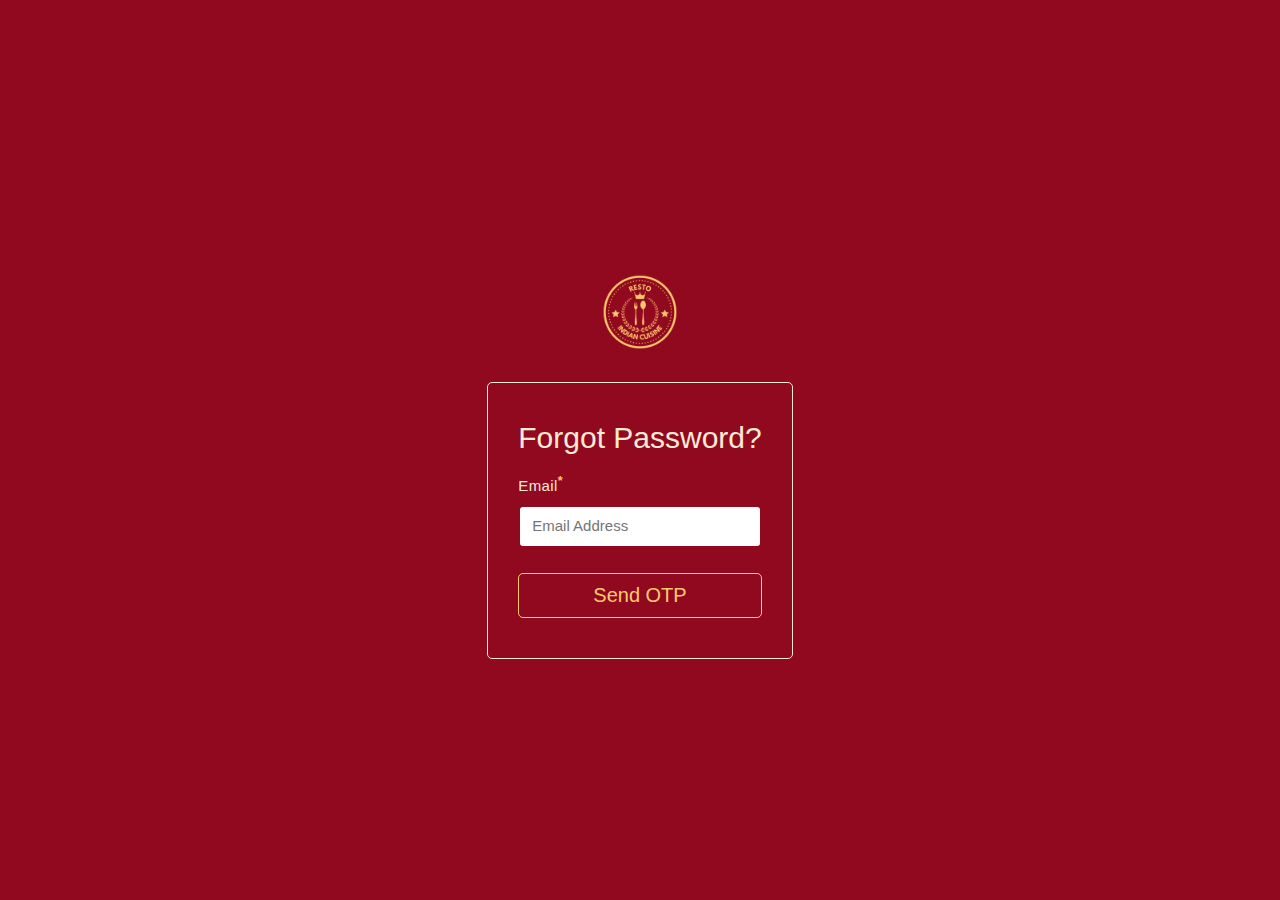
<file: forgot_pass.html>
<DOCTYPE html>

	<head>
		<title>
			Forgot password
		</title>
		<link rel="icon" type="image/x-icon" href="/images/favicon.ico">

	</head>
	<link rel="stylesheet" href="style.css">
	<script type="text/javascript" src="script.js"></script>
	<style>
		h2{
			padding: 25px 0px;
		}
	</style>
	<body>
		<div class="container">
			<div class="logo">
					<a href="index.html" style="color: #ffca70; font-weight: bold; text-decoration: none;"><img src="Images/LOGO.png" width="100px"></a></h1>
				<br>
			</div>
			<form class="form" name="forgot_form" style="padding: 20px 30px 40px;" onkeyup="return forgopass()">
				<div class=head>
					<h2> Forgot Password?</h2>
				</div>
				<div>
					<p>Email<sup style="color: #ffca70;"><b>*</b></sup></p>
					<label><input type="Email" name="email" placeholder="Email Address" class="text box"
							 ></label>
					<p id="emailErr" style="color: #ffca70;"></p>
				</div>

				<div class="OTP" style="display: none;">
					<p>OTP<sup style="color: #ffca70;"><b>*</b></sup> </p>
					<label><input type="text" name="otp" placeholder="Enter OTP" class="text box" required inputmode="numeric" >
					</label>
					<p id=otpErr></p><br><br>
				</div>

				<input type="submit" id="send" name="signin" class="btn" value="Send OTP"> <br>

				<div class="OTP" style="display:none">
				<p id="otpErr" style="color: #ffca70;"></p>
					<hr> <br> <br>
					<input type="button" name="signin" class="btn" value="Resend OTP" onclick="otp();">
				</div>
			</form>
		</div>
	</body>
</file>
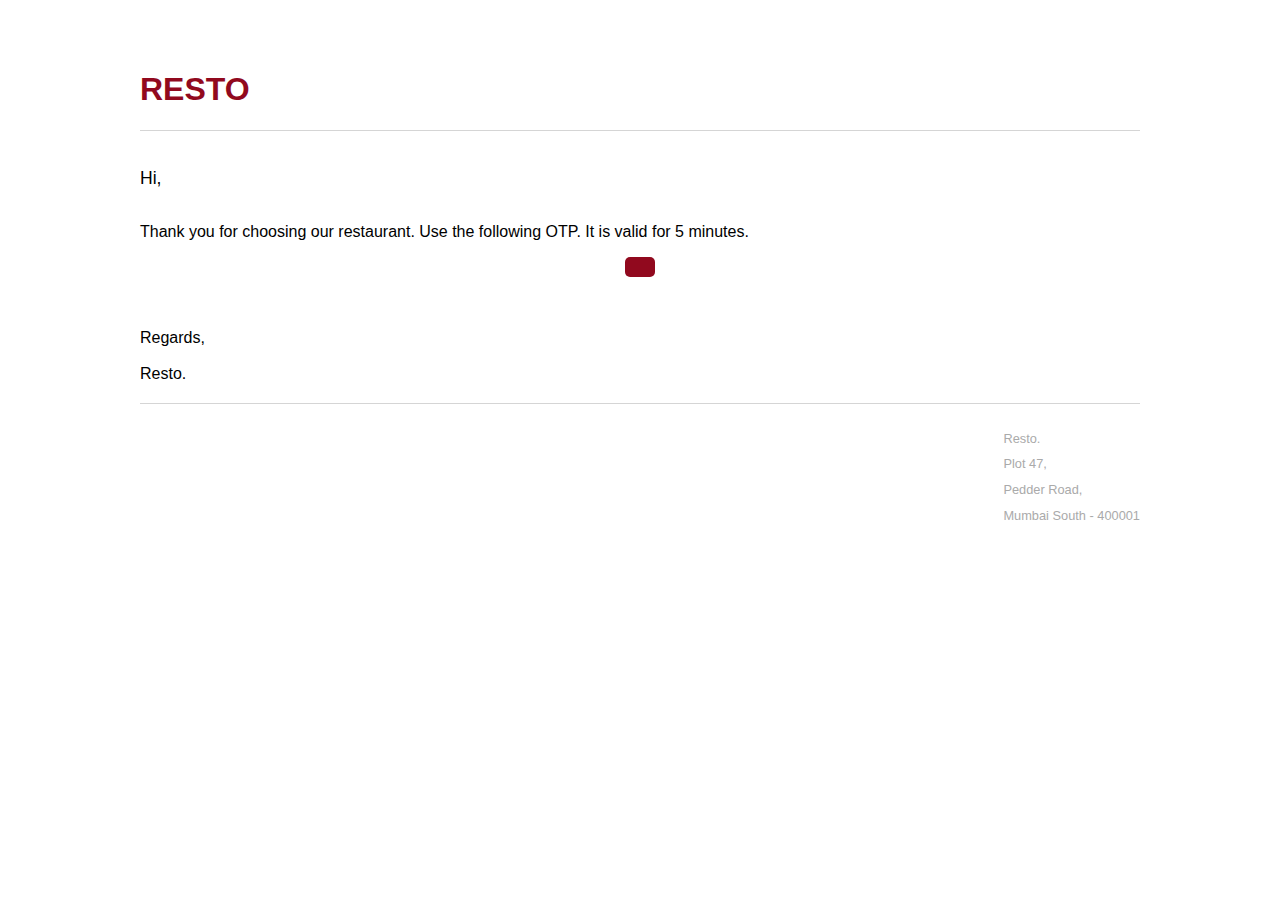
<file: otptemplate.html>
<!DOCTYPE html>

<script type="text/javascript" src="script.js"></script>
<style>
    .email {
        display: flex;
        flex-direction: column;
    }

    .header a {
        text-decoration: none;
        color: #91091E;
    }



    ul {
        list-style: none;
    }

    li {
        text-decoration: none;
        padding: 41px 5px;
        font-size: 20px;
        display: inline;
        font-family: 'Karla', sans-serif;
        letter-spacing: 1px;
    }

    li a {
        text-decoration: none;
        color: white;
        padding: 22px;

    }
</style>
<script>

</script>

<body style="font-family: Arial, Helvetica, sans-serif; user-select: none;" onload="otp()">

    <div class="email" style="margin: 50px auto; min-width: 1000px; width: 70%;">

        <div class="header" style="border-bottom: 1px solid rgba(128, 128, 128, 0.334);">

            <h1> <a href="index.html">RESTO<a></a>

        </div>


        <div class="email body">

            <p style="font-size: 1.1em; padding-top: 20px;"> Hi, </p>
            <p> Thank you for choosing our restaurant. Use the following OTP. It is valid for
                5 minutes.</p>

            <h2 id="otp"
                style="background: #91091E; color: #FFCA70; margin: auto; padding: 10px 15px; border-radius: 5px;">
            </h2> <br> <br>

            <p style="border-bottom: 1px solid rgba(128, 128, 128, 0.334); padding-bottom: 20px;"> Regards, <br><br>
                Resto.</p>

            <div style="align-self: flex-end; color:#aaa;font-size:0.8em;line-height:1;font-weight:300">
                <p> Resto.</p>
                <p> Plot 47,</p>
                <p> Pedder Road,</p>
                <p> Mumbai South - 400001</p>
            </div>

        </div>


    </div>
</body>
</file>
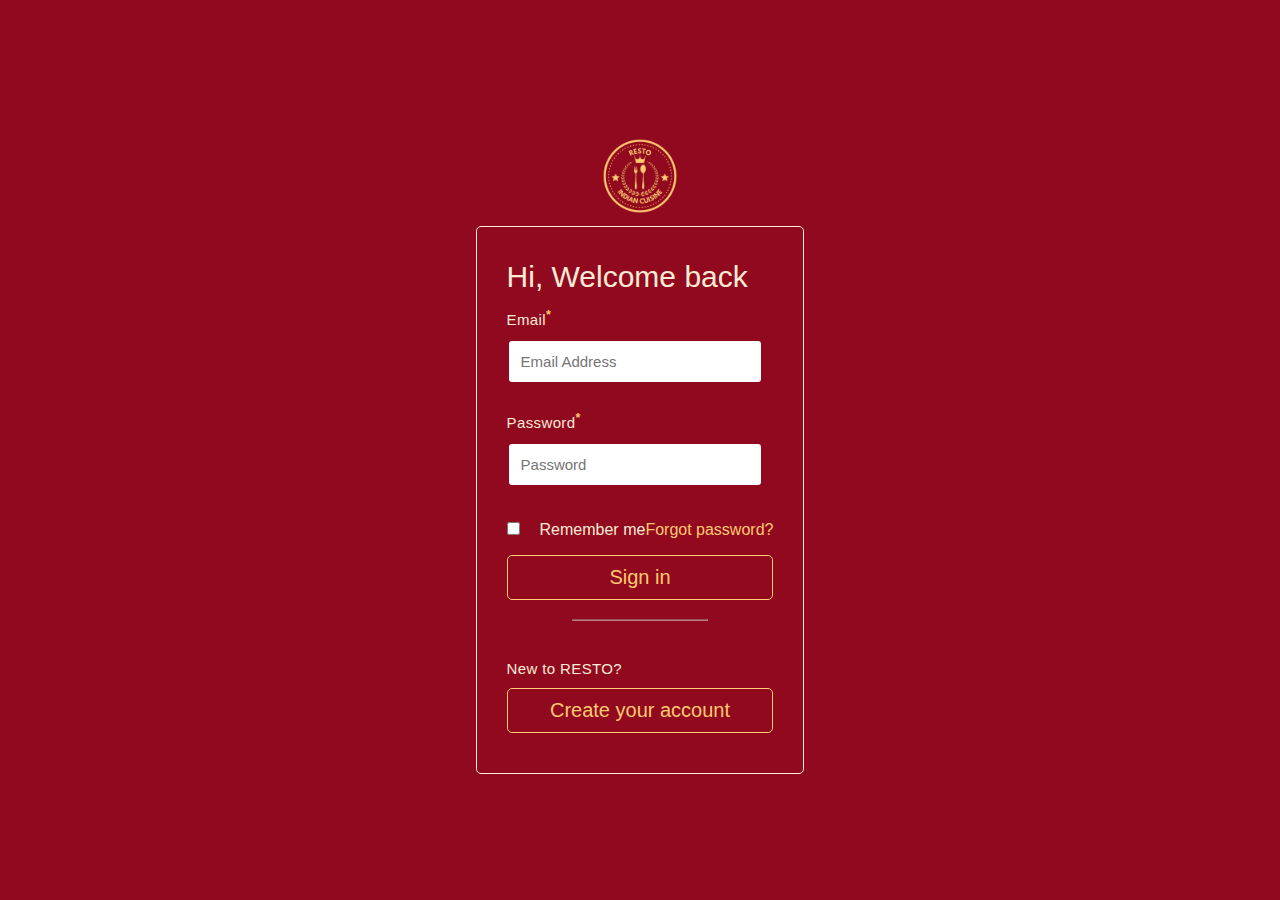
<file: Signin.html>
<DOCTYPE html>

	<head>
		<title>
			Sign In
		</title>
		<link rel="icon" type="image/x-icon" href="/images/favicon.ico">

	</head>


	<link rel="stylesheet" href="style.css">
	<script type="text/javascript" src="script.js"></script>
	<style>
		.text {
			padding: 12px;
			margin-bottom: 15px;
			border-radius: 5px;
			width: 20vw;
			font-size: 15px;
		}

		div.logo {
			padding: 0;
		}
	</style>

	<body>
		<div class="container">
			<div class="logo" style="display: inline;">
				<a href="index.html">
					<img src="/Images/LOGO.png" height="100px">
				</a><br>
			</div>
			<form class="form" name="signForm" style="padding: 20px 30px 40px;" onkeyup="return sign_validate()" method="post">
				<div class=head>
					<h2> Hi, Welcome back</h2>
				</div>
				<div>
					<p>Email<sup style="color: #ffca70;"><b>*</b></sup></p>
					<label><input type="Email" name="emails" placeholder="Email Address" class="text box"></label>
					<p id="emailErr" style="color: #ffca70;"></p>
				</div>

				<div>
					<p>Password<sup style="color: #ffca70;"><b>*</b></sup> </p>
					<label><input type="password" name="pass" placeholder="Password" class="text box">
					</label>
					<p id="passErr" style="color: #ffca70;"></p>
				</div>

				<div class="rememberme-forgot">
					<label><input type="checkbox" name="remember" class="check">Remember me</label>
					<a href="forgot_pass.html" style="color: #ffca70;"> Forgot password?</a>
				</div>

				<input type="submit" class="btn" value="Sign in">
				<br><br>
				<hr> <br> <br>

				<p style="font-weight: 100;">New to RESTO? </p>
				<input type="button" class="btn" value="Create your account" onclick="newacc();">
			</form>
		</div>
	</body>
</file>
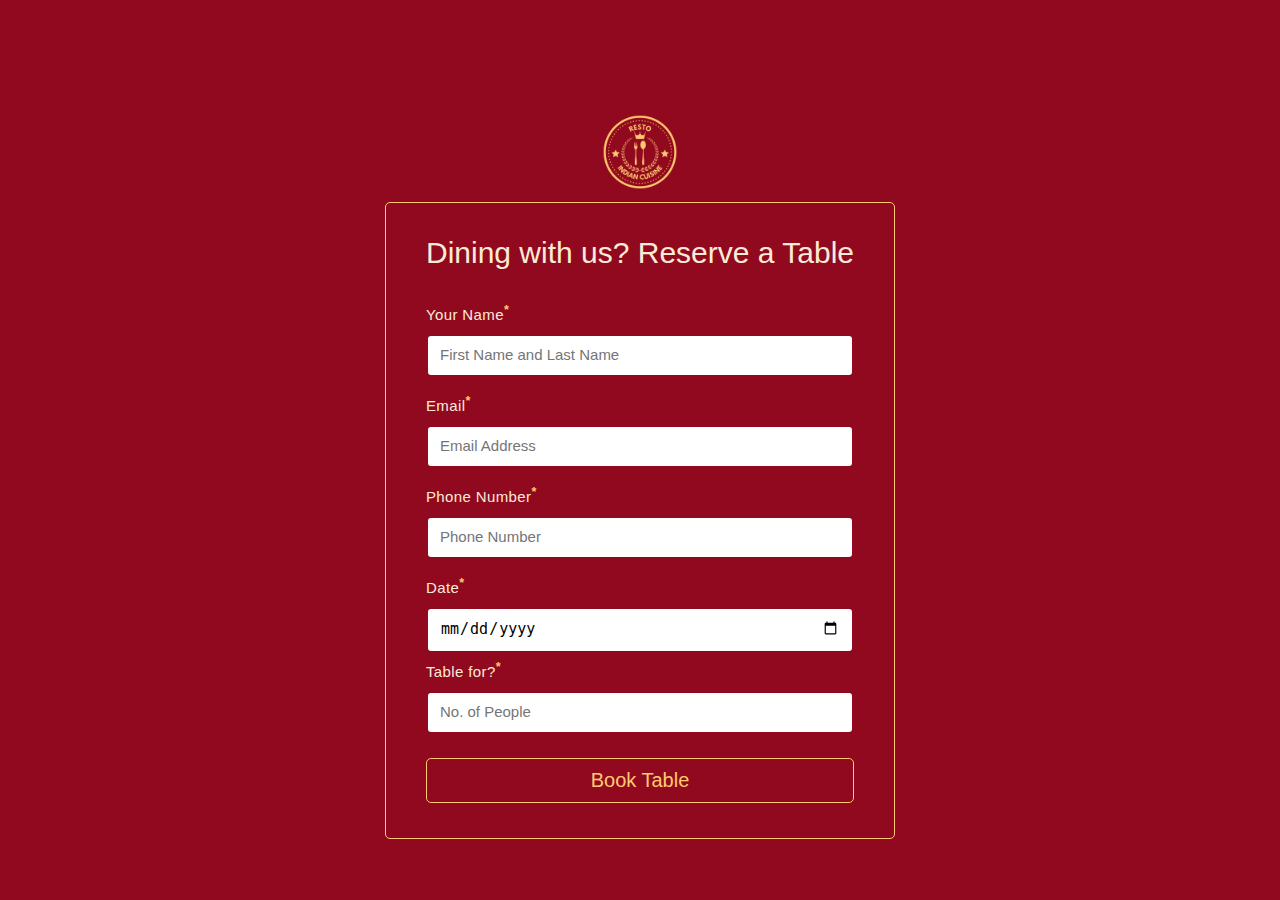
<file: table_book.html>
<DOCTYPE html>

    <head>
        <title>
            Reserve a table
        </title>
        <link rel="icon" type="image/x-icon" href="/images/favicon.ico">

    </head>


    <link rel="stylesheet" href="style.css">
    <script type="text/javascript" src="script.js"></script>
    <style>
        body{
            max-height: 100vh;
        }
        div.logo
        {
            padding: 0;
            margin: 0;
        }
        .box
        {
            margin-bottom: 5px;
        }
        .form{
            border: 1px solid #ffca70;
        }
    </style>

    <script>
    
    </script>
    <body>
        <div class="container">
            <div class="logo">
                <a href="index.html" style="text-decoration: none;">
                    <img src="/Images/LOGO.png" height="100px" style="margin-top: 40px;">
                </a><br>
            </div>

            <form class="form" name="book" onkeyup="return table_book()">

                <div class=head>
                    <h2> Dining with us? Reserve a Table </h2> <br>
                </div>

                <div class="firstlast name">
                    <p> Your Name<sup style="color: #ffca70;"><b>*</b></sup> </p>
                    <label><input type="TEXT" id="name" name="name" placeholder="First Name and Last Name"
                            class="text box"></label>
                    <p id= "nameErr" style="color: #ffca70;"></p>
                </div>

                <p> Email<sup style="color: #ffca70;"><b>*</b></sup> </p>
                <div class="Email">
                    <label><input type="text" name="email" placeholder="Email Address" class="text box"></label>
                    <p id= "emailErr" style="color: #ffca70;"></p>
                </div>

                <p> Phone Number<sup style="color: #ffca70;"><b>*</b></sup> </p>
                <div class="pass">
                    <label><input type="text" name="phno" placeholder="Phone Number" class="text box" maxlength="10">
                    </label><br>
                    <p id = "phoneErr" style="color: #ffca70;"></p>
                </div>

                <p> Date<sup style="color: #ffca70;"><b>*</b></sup> </p>
                <div class="date-time">
                    <input type="date" id="date" name="date-time" class="text box" min="2023-03-30">
                    </label><br>
                </div>
                

                <p> Table for?<sup style="color: #ffca70;"><b>*</b></sup> </p>
                <div class="re pass">
                    <label><input type="number" name="pass" class="text box" min="1" max="10" placeholder="No. of People" inputmode="numeric" required></label> <br>
                </div> <br>

                <input type="submit" name="signin" class="text btn" value="Book Table" >    

            </form>
        </div>
    </body>
</file>
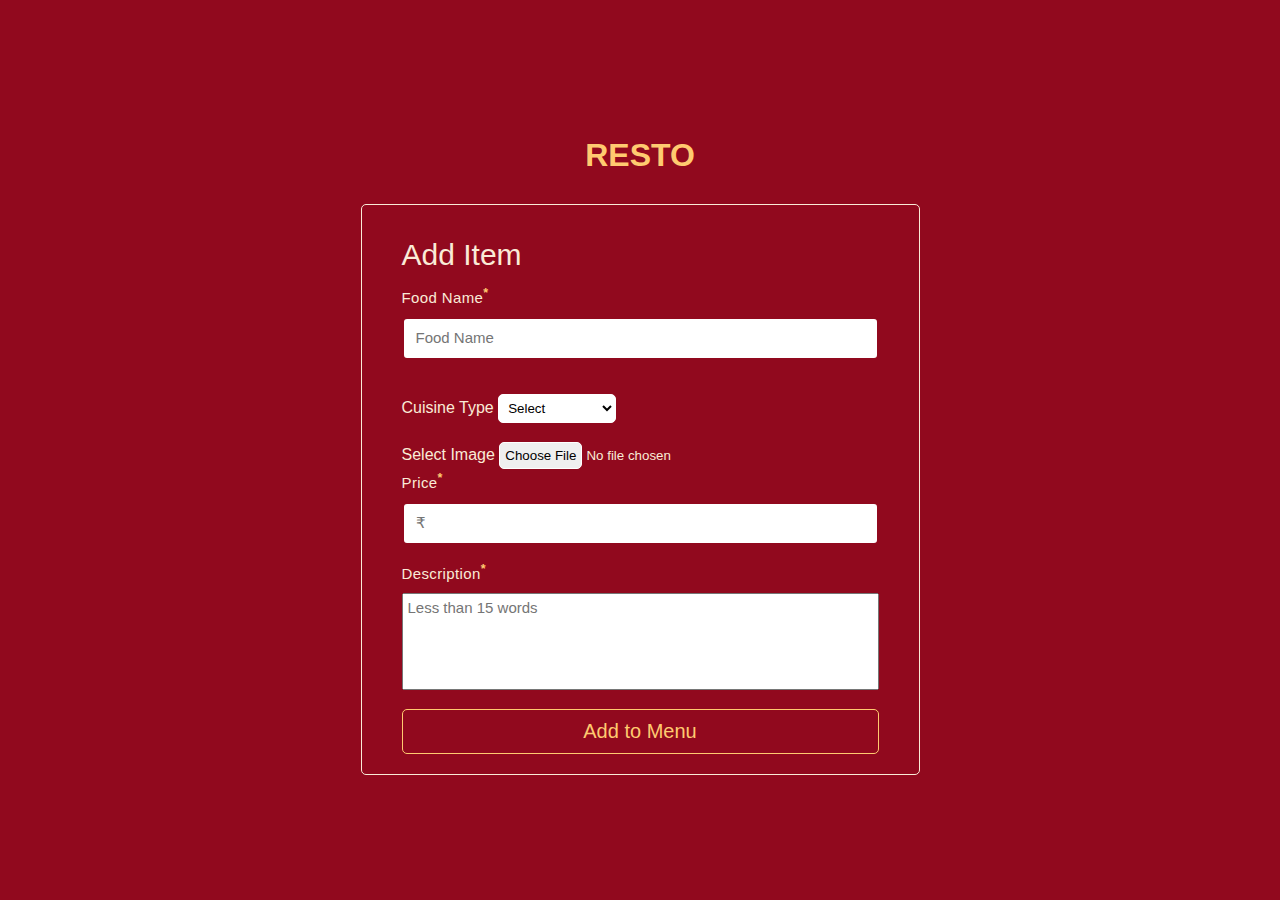
<file: Admin/add_food.html>
<DOCTYPE html>

    <head>
        <title>
            Admin Add Food
        </title>

    </head>
    <link rel="stylesheet" href="/style.css">
    <style>
        select {
            padding: 5px;
            border: 1px solid white;
            border-radius: 5px;
            background: white;
        }

        textarea{
            outline: #ffca70;
            font-family: sans-serif;
            font-size: 15px;
            padding:5px;
        }

        input[type="file"]::file-selector-button {
            padding: 5px;
            border: 1px solid white;
            border-radius: 5px;
        }  

    </style>

    <body>
        <div class="container">
            <div class="logo">
                <a href="homepage.html" style="text-decoration: none;">
                    <h1 style="color: #ffca70">RESTO</h1>
                </a><br>
            </div>
            <form class="form">
                <div class=head>
                    <h2> Add Item</h2>
                </div>

                <div>
                    <p>Food Name<sup style="color: #ffca70;"><b>*</b></sup></p>
                    <label><input type="text" placeholder="Food Name" class="text box" required></label><br><br>
                </div>

                <div>
                    <label> Cuisine Type </label>
                    <select name="cusine">
                        <option value="Select">Select</option>
                        <option value="North">North Indian</option>
                        <option value="Bengali">Bengali</option>
                        <option value="Gujarati">Gujarati</option>
                        <option value="Maharashtrian">Maharashtrian</option>
                        <option value="South">South Indian</option>
                    </select><br><br>

                </div>

                <div style="justify-content: space-between;">
                    <label> Select Image </label>
                    <input type="file" accept="Image/*">
                </div>
                <div>
                    <p>Price<sup style="color: #ffca70;"><b>*</b></sup></p>
                    <label><input type="text" placeholder="₹" class="text box" required></label><br>
                </div>
                <div>
                    <p>Description<sup style="color: #ffca70;"><b>*</b></sup> </p>
                    <label><textarea rows="5" cols="50" required style="resize: none;" placeholder="Less than 15 words"></textarea>
                    </label><br><br>
                </div>

                <input type="button" name="signin" class="btn" value="Add to Menu" onclick="emailvalidate();" >
            </form>
        </div>
    </body
</file>
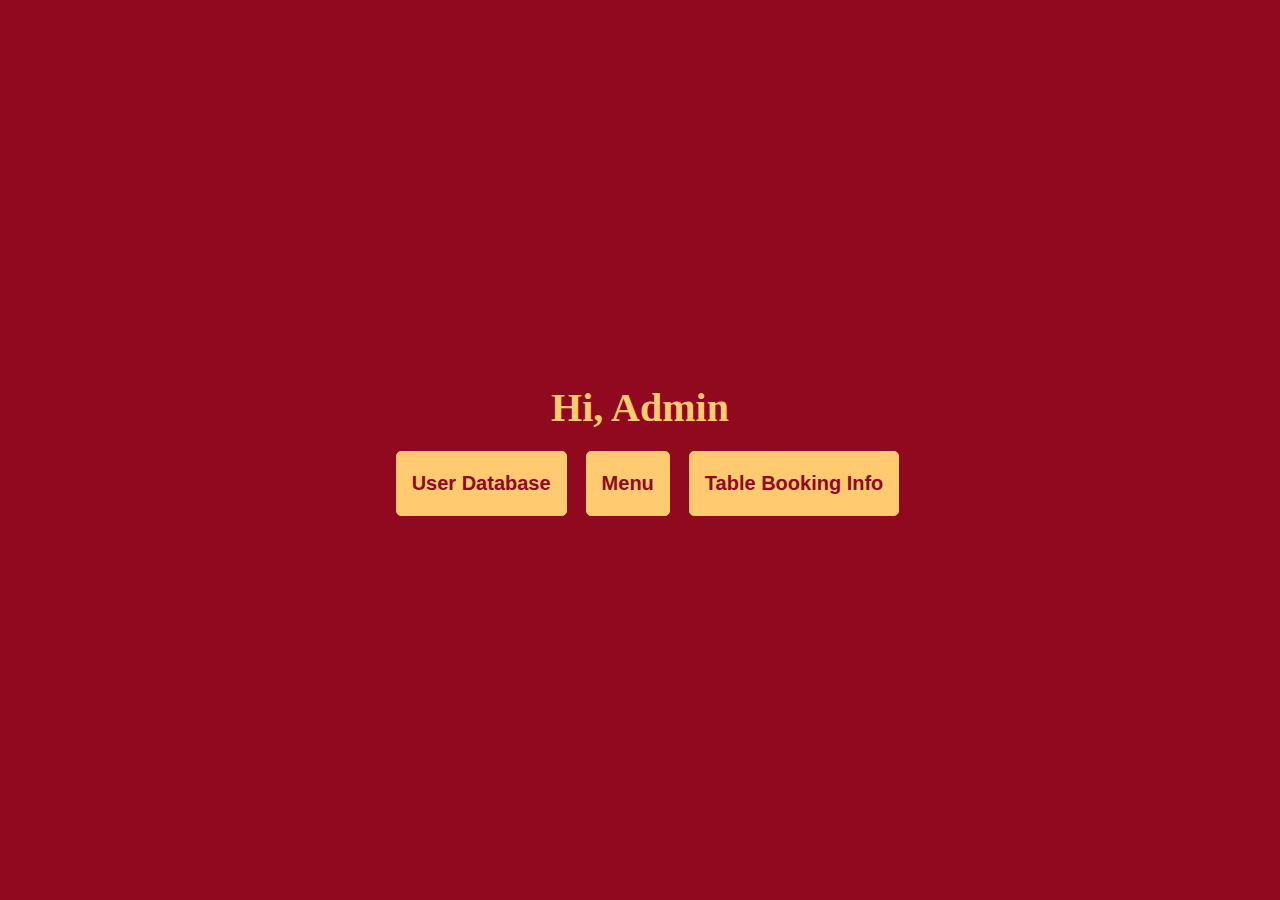
<file: Admin/admin_Db_select.html>
<!DOCTYPE html>
<html lang="en">
<head>
    <meta charset="UTF-8">
    <meta http-equiv="X-UA-Compatible" content="IE=edge">
    <meta name="viewport" content="width=device-width, initial-scale=1.0">
    <title>adminDB</title>
</head>
<script>
    function userdb()
    {
        
    }

    function menu()
    {
        window.open("admin_menu.html")
    }
</script>
<style>
    *{
        margin: 0;
        padding: 0;
    }
    .forms
    {
        display: flex;
        margin: auto;
        align-items: center;
        justify-content: center;
    }
    .button
    {
        padding: 20px 15px;
        font-size: 20px;
        font-family: sans-serif;
        margin-left: 15px;
        background-color: #ffca70;
        border: 1px solid #ffca70;
        color:#91091E;
        font-weight: bold;
        border-radius: 5px;
        cursor: pointer;

    }
    h1{
        font-size: 40px;
        color: #ffca70;
        margin: auto;
        margin-bottom: 20px;
    }

    .button:hover{
        color: #ffca70;
        background-color: #91091E;
    }
</style>
<body style="background:#91091E">
    <div class="forms" style="width: 100vw; height: 100vh;">
    <form>
        <h1 style="text-align: center;"> Hi, Admin</h1>
        <button type="button" class="button" onclick="userdb()">User Database</button>
        <button type="button" class="button" onclick="menu()">Menu</button>
        <button type="button" class="button" onclick="menu()">Table Booking Info</button>
    </form> 
</div>   
</body>
</html>
</file>
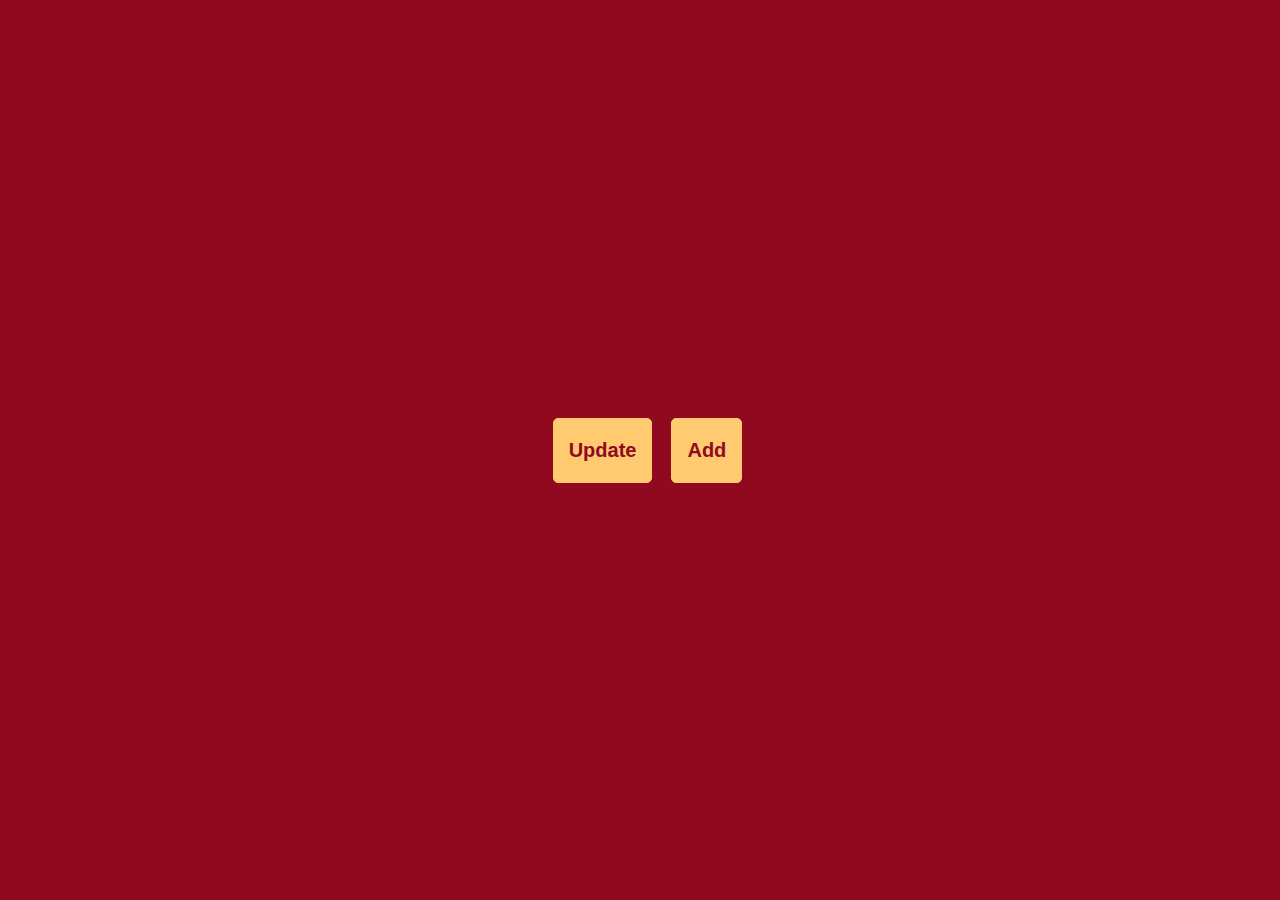
<file: Admin/admin_menu.html>
<!DOCTYPE html>
<html lang="en">
<head>
    <meta charset="UTF-8">
    <meta http-equiv="X-UA-Compatible" content="IE=edge">
    <meta name="viewport" content="width=device-width, initial-scale=1.0">
    <title>adminDB</title>
</head>
<script>
    function userdb()
    {
        
    }

    function menu()
    {
        window.open("/admin")
    }
</script>
<style>
    *{
        margin: 0;
        padding: 0;
    }
    .forms
    {
        display: flex;
        margin: auto;
        align-items: center;
        justify-content: center;
    }
    .button
    {
        padding: 20px 15px;
        font-size: 20px;
        font-family: sans-serif;
        margin-left: 15px;
        background-color: #ffca70;
        border: 1px solid #ffca70;
        color:#91091E;
        font-weight: bold;
        border-radius: 5px;
        cursor: pointer;

    }
    .button:hover{
        color: #ffca70;
        background-color: #91091E;
    }
</style>
<body style="background:#91091E">
    <div class="forms" style="width: 100vw; height: 100vh;">
    <form>
        <button type="button" class="button" onclick="userdb()">Update</button>
        <button type="button" class="button" onclick="menu()">Add</button>
    </form> 
</div>   
</body>
</html>
</file>
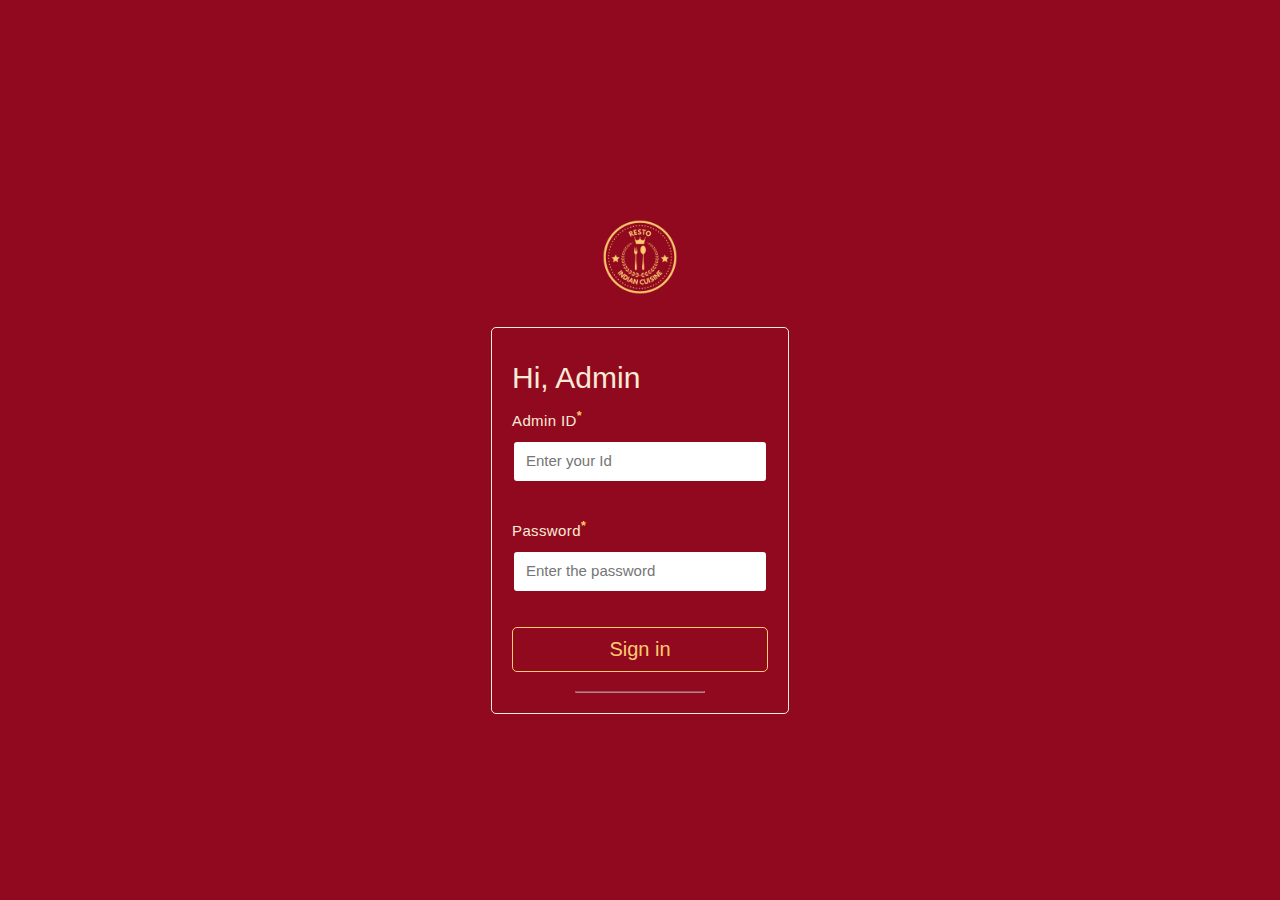
<file: Admin/admin_signin.html>
<DOCTYPE html>
	<head>
		<title>
			RESTO Admin Sign-In
		</title>

	</head>
	<link rel="stylesheet" href="/style.css">
	<script type="text/javascript" src="/script.js"></script>
	<style>
		.form{
			padding: 0px;
			padding: 20px;
			width: 20%;
		}
		input
		{
			width: 100%;
		}



	</style>
	<body>
		<div class="container">
			<div class="logo">
				<a href="homepage.html" style="text-decoration: none;">
					<img src="/Images/LOGO.png" width="100px">
				</a><br>
			</div>
			<form class="form">
				<div class=head>
					<h2> Hi, Admin</h2>
				</div>
				<div>
					<p>Admin ID<sup style="color: #ffca70;"><b>*</b></sup></p>
					<label><input type="Email" name="sap" placeholder="Enter your Id" class="text box"
							required></label><br><br>
				</div>

				<div>
					<p>Password<sup style="color: #ffca70;"><b>*</b></sup> </p>
					<label><input type="password" name="pass" placeholder="Enter the password" class="text box" required>
					</label><br><br>
				</div>

				<input type="button" name="signin" class="btn" value="Sign in" onclick="admin();"> <br><br>
				<hr> 
			</form>
		</div>
	</body
</file>
<file: style.css>
/* Sign IN CSS + Reg*/
* {

	margin: 0;
	padding: 0;
}

body {
	box-sizing: border-box;
	font-family: 'Karla', sans-serif;
	line-height: 19px;
	background-color: #91091E;
	color: antiquewhite;
	width: 100vw;
}


.form {
	border: 1px solid antiquewhite;
	border-radius: 5px;
	padding: 20px 40px;
}

.container {

	display: flex;
	justify-content: center;
	align-items: center;
	height: 100vh;
	flex-direction: column;

}

.main-content {
	display: flex;
}

.text {
	padding: 12px;
	margin-bottom: 15px;
	border-radius: 5px;
	width: 100%;
	font-size: 15px;
}

.btn {

	border: 1px solid #ffca70;
	font-family: 'Karla', sans-serif;
	font-size: 20px;
	width: 100%;
	font-weight: lighter;
	padding: 10px;
	border-radius: 5px;
	background-color: #91091E;
	color: #ffca70;

}

.btn:hover {
	background-color: #ffca70;
	color: #91091E;
}

.check {
	margin: 10px 20px 20px 0px;
	padding-left: 10px;
}

.box {
	border: 2px solid #91091E;
	padding-top: 10px;
	outline: none;

}

.box:hover {
	border: 2px solid #ffca70;
	outline: none;
}

h2 {
	font-size: 30px;
	font-weight: 100;
	padding: 20px 0px;

}

hr {
	opacity: 50%;
	width: 50%;
	margin: auto;
	color: #ffca70;

}

p {
	font-size: 15px;
	padding-bottom: 10px;
	font-weight: 400;
	letter-spacing: 0.01cm;
}

p a {
	text-decoration: none;
	padding: 10px;
	color: #ffca70;
}

.rememberme-forgot {
	display: flex;
	justify-content: space-between;
	align-items: baseline;

}

.rememberme-forgot a {
	text-decoration: none;
}

.rememberme-forgot a:hover {
	text-decoration: underline;
}

/* Contact Form */


.logo {
	padding: 20px;
}

.info p {
	color: #ffca70;
}

.main {
	display: flex;
	width: 100vw;
	justify-content: center;

}

.locat,
.emailcontact,
.phcontact,
.whatsapp {
	display: flex;
	align-items: baseline;
}

.infos {
	display: inline;
}

.icons {
	margin-right: 20px;
	color: #ffca70;
}

.info {
	border: 1px solid white;
	border-radius: 5px;
	padding: 20px;
	margin-right: 30px;

}

.contact-text {
	padding: 12px;
	margin-bottom: 15px;
	border-radius: 5px;
	font-size: 15px;
	width: 100%;
	font-family: "karla", sans-serif;
}

textarea {
	font-family: sans-serif;
}

ul {
	list-style: none;
}

li {
	text-decoration: none;
	font-size: 20px;
	display: inline;
	font-family: 'Karla', sans-serif;
	letter-spacing: 1px;
}

li a {
	text-decoration: none;
	color: white;
	padding: 0px 22px;

}

.titlebar {
	display: flex;
	padding: 30px 0px;
	font-size: 20px;
	justify-content: space-between;
	font-family: "awanzaman";
	margin: 0px 80px;
	width: 100vw;

}

.item1 a {
	text-decoration: none;
	color: white;
	font-family: 'Karla', sans-serif;
	padding-left: 40px;

}

.item1 {
	margin-left: 40px;
}

.item2 {
	margin-right: 40px;
}
</file>
